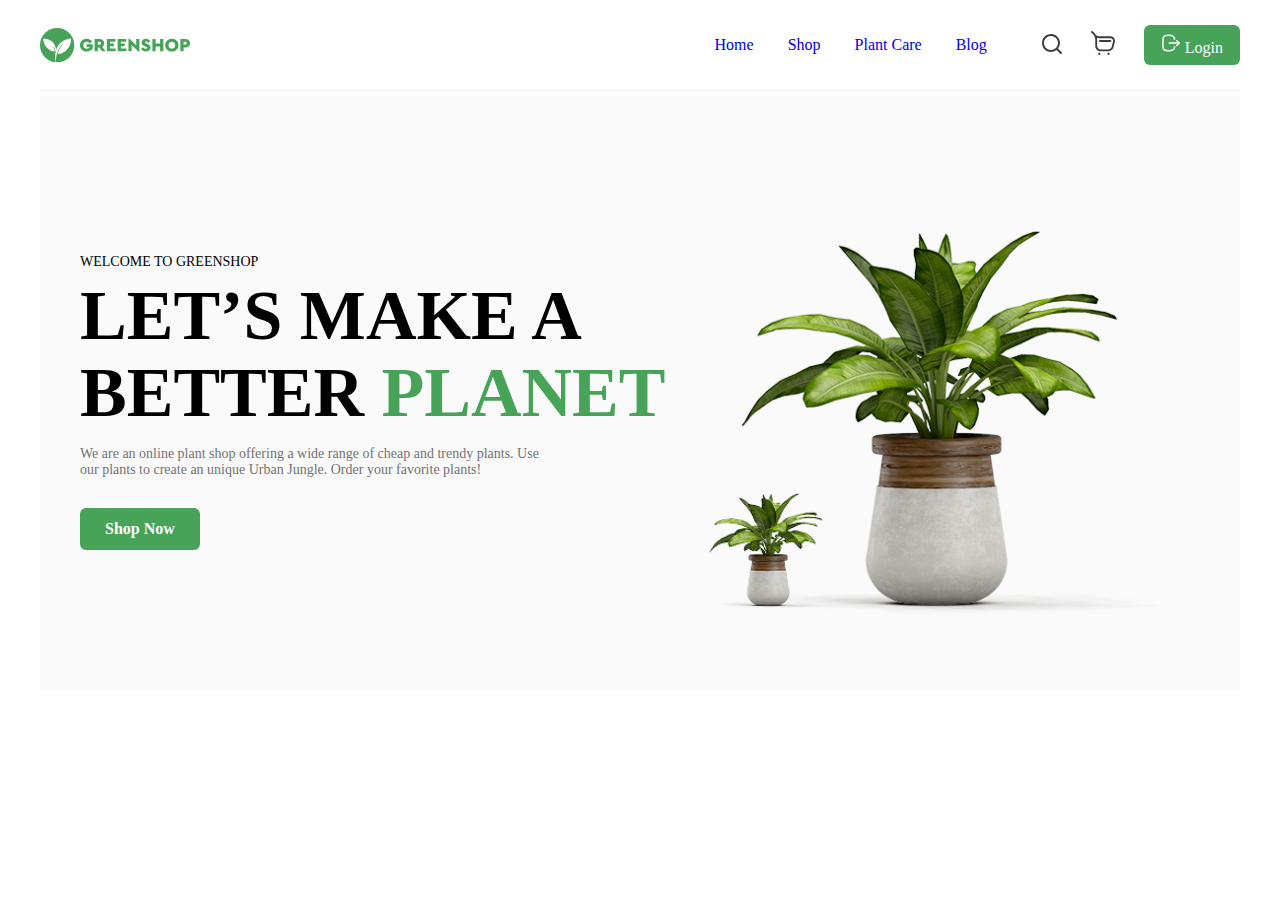
<file: lesson6/index.html>
<!DOCTYPE html>
<html lang="en">

<head>
    <meta charset="UTF-8">
    <meta name="viewport" content="width=device-width, initial-scale=1.0">
    <link rel="stylesheet" href="css/style2.css">
    <title>Home</title>
</head>

<body сlass="body">
    <div class="wrapper">
        <header class="header">
            <a href="#" class="logo">
                <svg xmlns="http://www.w3.org/2000/svg" width="150" height="35" viewBox="0 0 150 35" fill="none">
                    <g clip-path="url(#clip0_1_38)">
                        <path
                            d="M17.15 0C7.67748 0 0 7.67746 0 17.15C0 26.0201 6.73548 33.3175 15.3711 34.207C14.8496 29.9134 15.0436 26.4001 15.7067 23.5135C15.3347 21.7225 14.4898 19.0703 12.5734 17.1864C12.5734 17.1864 13.8348 19.0784 14.5181 21.6214C14.5181 21.6255 14.5221 21.6295 14.5221 21.6335C14.5949 21.9044 14.6596 22.1793 14.7162 22.4623C14.7283 22.527 14.7404 22.5917 14.7526 22.6604C14.8051 22.9515 14.8536 23.2426 14.886 23.5418C5.19513 22.3532 3.12921 13.6569 3.35561 10.3781C13.665 10.9482 15.7754 17.8292 16.0827 22.0985C19.4585 11.0412 30.1843 10.4024 31.0697 10.3781C31.4538 18.8763 25.1509 25.5026 17.6149 26.0807C17.6635 25.8503 17.7201 25.6198 17.7767 25.3934C17.7928 25.3247 17.813 25.26 17.8333 25.1913C17.8777 25.0296 17.9222 24.8679 17.9748 24.7061C17.995 24.6374 18.0192 24.5646 18.0394 24.4959C18.096 24.318 18.1567 24.1442 18.2173 23.9663C18.2335 23.9259 18.2456 23.8854 18.2618 23.845C18.3386 23.6348 18.4195 23.4326 18.5003 23.2305C18.5084 23.2143 18.5125 23.1941 18.5205 23.1779C18.5205 23.1779 18.5205 23.1779 18.5246 23.1779C20.4571 18.5043 24.0229 15.4439 24.0229 15.4439C17.0247 19.4868 15.8441 29.9983 15.6582 34.2231C16.1514 34.2676 16.6446 34.2999 17.15 34.2999C26.6225 34.2999 34.3 26.6225 34.3 17.15C34.3 7.67746 26.6225 0 17.15 0Z"
                            fill="#46A358" />
                        <path
                            d="M46.7038 10.7454C48.9719 10.7454 50.8235 11.7198 52.0243 13.4987L49.7764 15.4109C48.9719 14.287 47.9975 13.7048 46.6472 13.7048C44.5691 13.7048 43.2754 15.0713 43.2754 17.1534C43.2754 19.2719 44.6419 20.695 46.8372 20.695C48.0177 20.695 48.9557 20.2826 49.5541 19.5913V19.0091H46.6674V16.2357H52.7763V20.1331C52.1941 21.164 51.3693 21.9888 50.302 22.6235C49.2347 23.242 48.0339 23.5614 46.7038 23.5614C42.9924 23.618 39.9238 20.7314 39.9764 17.1534C39.9198 13.5957 42.9924 10.6888 46.7038 10.7454Z"
                            fill="#46A358" />
                        <path
                            d="M61.9577 23.3315L59.1681 19.4907H57.8379V23.3315H54.6157V10.9683H59.4672C62.2204 10.9683 64.246 12.6542 64.246 15.2214C64.246 16.7375 63.5142 17.9948 62.2973 18.7428L65.5559 23.3315H61.9577ZM57.8339 16.6809H59.4834C60.3809 16.6809 60.9631 16.0987 60.9631 15.2214C60.9631 14.3441 60.3809 13.7781 59.4834 13.7781H57.8339V16.6809Z"
                            fill="#46A358" />
                        <path
                            d="M66.8335 10.9683H75.4126V13.8711H70.0557V15.5772H73.8763V18.2738H70.0557V20.4287H75.639V23.3315H66.8335V10.9683Z"
                            fill="#46A358" />
                        <path
                            d="M77.644 10.9683H86.223V13.8711H80.8662V15.5772H84.6867V18.2738H80.8662V20.4287H86.4494V23.3315H77.644V10.9683Z"
                            fill="#46A358" />
                        <path
                            d="M99.4194 10.9681V23.5577H98.3884L91.6812 17.0567V23.3313H88.459V10.7417H89.4899L96.1971 17.1497V10.9681H99.4194Z"
                            fill="#46A358" />
                        <path
                            d="M103.264 19.1349C103.996 20.1092 104.764 20.7278 106.017 20.7278C106.862 20.7278 107.291 20.4286 107.291 19.8262C107.291 19.2845 107.008 19.1147 106.034 18.6821L104.76 18.1201C102.718 17.2186 101.631 16.0583 101.631 14.3926C101.631 12.2013 103.43 10.7378 105.957 10.7378C107.998 10.7378 109.442 11.7121 110.19 13.2282L108.035 14.8777C107.436 13.9802 106.875 13.5678 105.993 13.5678C105.318 13.5678 104.889 13.8306 104.889 14.3562C104.889 14.805 105.152 15.0516 105.957 15.3669L107.38 15.9653C109.535 16.8668 110.545 17.9503 110.545 19.6928C110.545 22.0903 108.577 23.5538 106.009 23.5538C103.782 23.5538 101.983 22.4865 101.081 20.7804L103.264 19.1349Z"
                            fill="#46A358" />
                        <path
                            d="M112.393 10.9683H115.615V15.4842H120.131V10.9683H123.353V23.3315H120.131V18.387H115.615V23.3315H112.393V10.9683Z"
                            fill="#46A358" />
                        <path
                            d="M131.843 10.7417C135.442 10.6649 138.607 13.6081 138.53 17.1497C138.603 20.7277 135.442 23.6143 131.843 23.5577C128.229 23.6143 125.116 20.7277 125.193 17.1497C125.116 13.6081 128.229 10.6689 131.843 10.7417ZM131.86 13.7011C129.874 13.7011 128.488 15.108 128.488 17.1497C128.488 18.1806 128.807 19.0216 129.426 19.6603C130.044 20.2789 130.869 20.5983 131.86 20.5983C133.772 20.5983 135.231 19.2116 135.231 17.1497C135.235 15.108 133.772 13.7011 131.86 13.7011Z"
                            fill="#46A358" />
                        <path
                            d="M140.374 10.9683H145.225C147.979 10.9683 150.004 12.6542 150.004 15.2214C150.004 17.7523 147.926 19.4907 145.225 19.4907H143.596V23.3315H140.374V10.9683ZM145.242 16.6809C146.139 16.6809 146.721 16.0987 146.721 15.2214C146.721 14.3441 146.139 13.7781 145.242 13.7781H143.592V16.6809H145.242Z"
                            fill="#46A358" />
                    </g>
                    <defs>
                        <clipPath id="clip0_1_38">
                            <rect width="150" height="34.2999" fill="white" />
                        </clipPath>
                    </defs>
                </svg>
            </a>
            <nav class="navigation">
                <ul>
                    <li><a href="#">Home</a></li>
                    <li><a href="#">Shop</a></li>
                    <li><a href="#">Plant Care</a></li>
                    <li><a href="#">Blog</a></li>
                </ul>
                <div class="line">
                    <button type="button" class="search">
                        <svg xmlns="http://www.w3.org/2000/svg" width="20" height="20" viewBox="0 0 20 20" fill="none">
                            <path
                                d="M14.5726 16.0029C10.5755 19.1865 4.988 18.3056 2.02842 14.6542C-0.828088 11.129 -0.64944 6.04347 2.44943 2.82482C5.65137 -0.500594 10.6854 -0.944524 14.3346 1.78337C15.642 2.76051 16.6183 4.00364 17.2542 5.50838C17.8938 7.02186 18.0881 8.59654 17.8663 10.2205C17.6452 11.837 17 13.2775 15.9499 14.6217C16.0349 14.6773 16.1255 14.7173 16.1904 14.7822C17.3448 15.9311 18.4947 17.0843 19.6491 18.2331C19.9227 18.5054 20.0589 18.8225 19.9776 19.2047C19.8165 19.9651 18.9107 20.2586 18.3298 19.7366C18.0575 19.4925 17.807 19.2234 17.5484 18.9649C16.6002 18.0177 15.6526 17.0699 14.7044 16.1227C14.665 16.0853 14.6238 16.0503 14.5726 16.0029ZM15.9605 8.98677C15.9705 5.12689 12.8529 2.00627 8.98261 2.00065C5.12292 1.99503 2.00781 5.09068 1.99094 8.94806C1.97408 12.8173 5.08544 15.9467 8.96762 15.9648C12.8117 15.9829 15.9505 12.8504 15.9605 8.98677Z"
                                fill="#3D3D3D" />
                        </svg>
                    </button>
                    <a href="#" class="shop">
                        <svg xmlns="http://www.w3.org/2000/svg" width="24" height="24" viewBox="0 0 24 24" fill="none">
                            <path
                                d="M17.1558 20.25H9.89066C6.78905 20.25 4.26569 17.7267 4.26569 14.6251V8.85947C4.26569 5.9762 2.82861 3.30739 0.421544 1.72031C-0.0107343 1.43531 -0.130077 0.853876 0.154921 0.421598C0.439919 -0.0107278 1.02131 -0.130118 1.45368 0.154974C2.82776 1.06097 3.94254 2.2559 4.73969 3.63167C4.91195 3.82466 6.30104 5.29699 8.57821 5.29699H19.3738C22.3191 5.24191 24.6245 8.19769 23.8544 11.0406L22.6117 15.9939C21.9829 18.4998 19.7394 20.25 17.1558 20.25ZM5.90415 6.64234C6.06001 7.36238 6.14068 8.10483 6.14068 8.85947V14.6251C6.14068 16.6928 7.82292 18.375 9.89066 18.375H17.1558C18.8782 18.375 20.3739 17.2082 20.793 15.5376L22.0358 10.5844C22.4933 8.89509 21.1233 7.13931 19.3738 7.17198H8.57817C7.54828 7.17198 6.65185 6.94993 5.90415 6.64234ZM9.42191 22.8281C9.42191 22.1809 8.89724 21.6563 8.25004 21.6563C6.69511 21.7182 6.69647 23.9387 8.25004 24C8.89724 24 9.42191 23.4753 9.42191 22.8281ZM18.75 22.8281C18.75 22.1809 18.2253 21.6563 17.5781 21.6563C16.0232 21.7182 16.0245 23.9387 17.5781 24C18.2253 24 18.75 23.4753 18.75 22.8281ZM20.3113 9.98446C20.3113 9.46668 19.8916 9.04697 19.3738 9.04697H8.95316C7.7093 9.09647 7.71023 10.8729 8.95316 10.922H19.3738C19.8916 10.922 20.3113 10.5022 20.3113 9.98446Z"
                                fill="#3D3D3D" />
                        </svg>
                    </a>
                    <a href="#" class="login">
                        <svg xmlns="http://www.w3.org/2000/svg" width="20" height="20" viewBox="0 0 20 20" fill="none">
                            <path d="M18.1592 10.1003H8.125" stroke="white" stroke-width="1.5" stroke-linecap="round"
                                stroke-linejoin="round" />
                            <path d="M15.7202 7.67041L18.1602 10.1004L15.7202 12.5304" stroke="white" stroke-width="1.5"
                                stroke-linecap="round" stroke-linejoin="round" />
                            <path
                                d="M13.6331 6.35817C13.3581 3.37484 12.2414 2.2915 7.79972 2.2915C1.88222 2.2915 1.88222 4.2165 1.88222 9.99984C1.88222 15.7832 1.88222 17.7082 7.79972 17.7082C12.2414 17.7082 13.3581 16.6248 13.6331 13.6415"
                                stroke="white" stroke-width="1.5" stroke-linecap="round" stroke-linejoin="round" />
                        </svg>
                        Login
                    </a>
                </div>
            </nav>
        </header>
        <main>
            <section class="section">
                <div class="capa-list">
                    <div class="capa circle">
                        <p class="wel">Welcome to GreenShop</p>
                        <h1 class="title">Let’s Make a <br> Better <span>Planet</span></h1>
                        <p class="description">We are an online plant shop offering a wide range of cheap and trendy
                            plants. Use <br> our plants to create an unique Urban Jungle. Order your favorite plants!
                        </p>
                        <a href="#" class="button-shop"> Shop Now </a>
                    </div>
                    <div class="img capa">
                        <img src="img/smallpl.png" alt="smallplant" class="smallplant">
                        <img src="img/bigplant.png" alt="bigplant" class="bigplant">
                    </div>
                </div>
            </section>
        </main>
    </div>
</body>

</html>
</file>
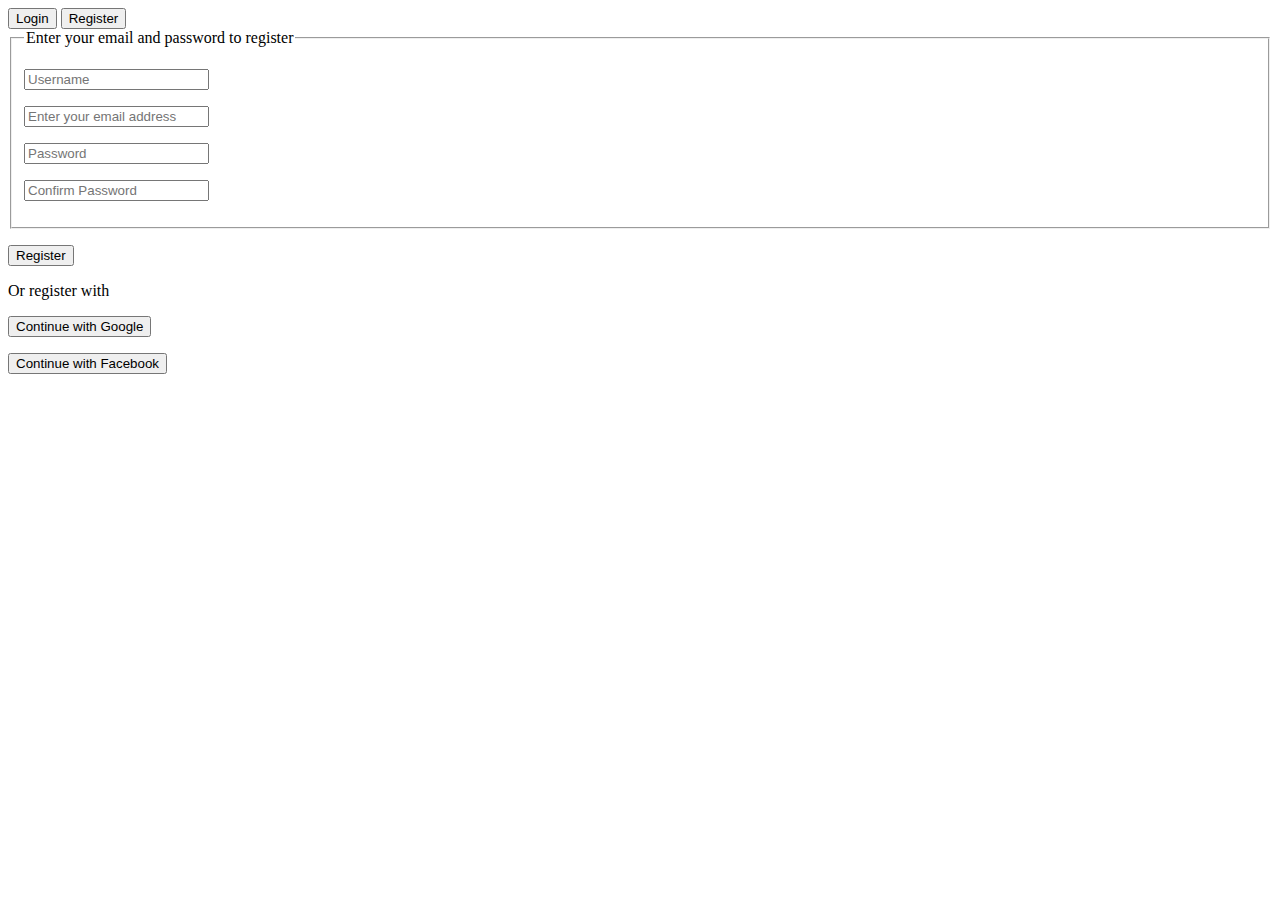
<file: Registration.html>
<!DOCTYPE html>
<html lang="en">

<head>
    <meta charset="UTF-8">
    <meta name="viewport" content="width=device-width, initial-scale=1.0">
    <title>Form</title>
</head>

<body>
    <div>
        <button type="button">Login</button>
        <button type="button">Register</button>
    </div>
    <form action="#" method="post">
        <fieldset>
            <legend>Enter your email and password to register</legend>
            <p>
                <input type="text" name="username" placeholder="Username">
            </p>
            <p>
                <input type="email" name="email" placeholder="Enter your email address">
            </p>
            <p>
                <input type="password" name="password" placeholder="Password">
            </p>
            <p>
                <input type="password" name="confirm_password" placeholder="Confirm Password">
            </p>
        </fieldset>
        <p>
            <input type="submit" value="Register">
        </p>
        <p>Or register with</p>
        <p>
        
            <button type="button">Continue with Google</button>
        </p>
        <p>
            <button type="button">Continue with Facebook</button>
        </p>
    </form>
</body>

</html>
</file>
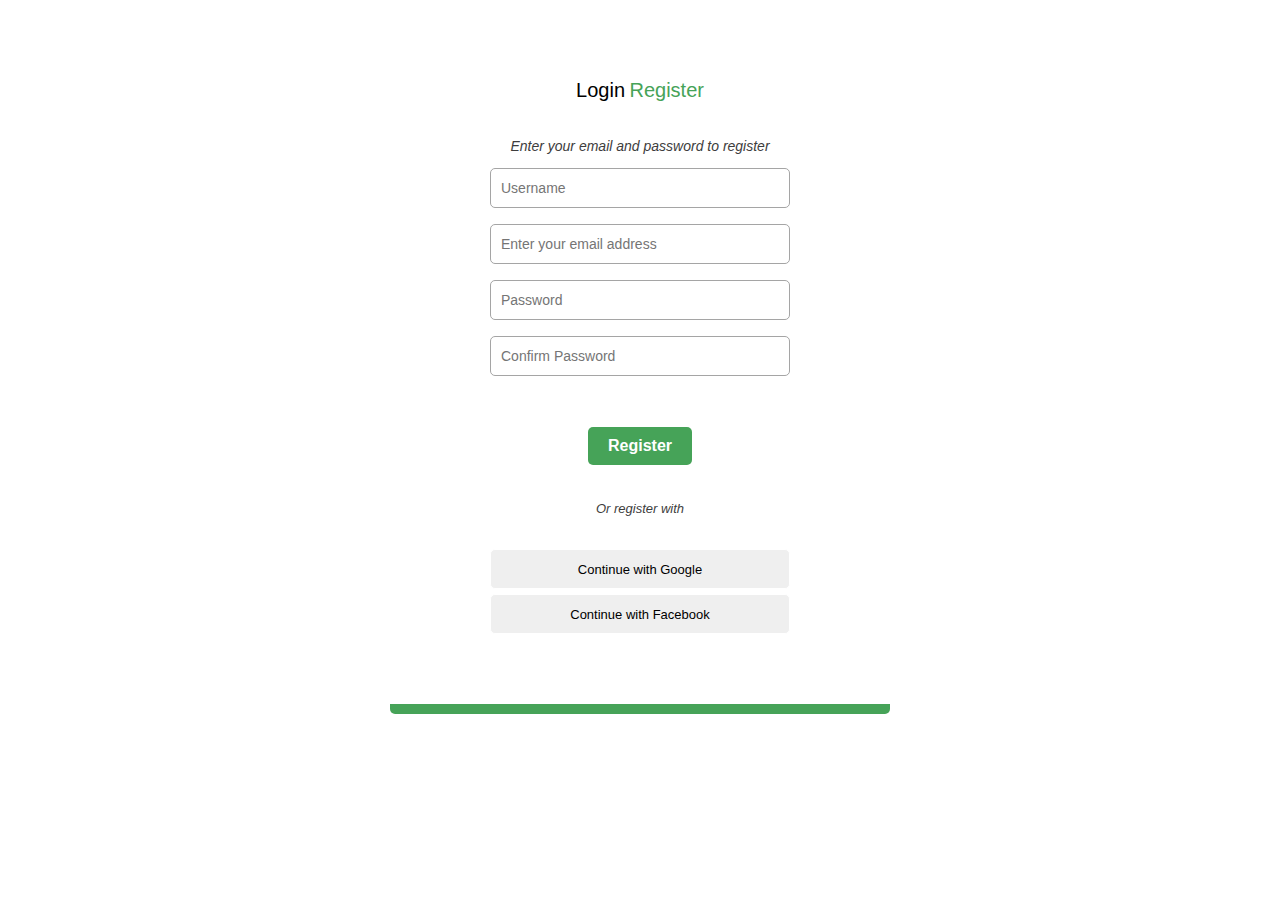
<file: lesson5/registration.html>
<!DOCTYPE html>
<html lang="en">

<head>
    <meta charset="UTF-8">
    <meta name="viewport" content="width=device-width, initial-scale=1.0">
    <link rel="stylesheet" href="css/style.css">
    <title>Form</title>
</head>

<body class="body">
    <div class="wrapper">
        <div class="popup">
            <div class="butt">
                <button type="button" class="butt-log">Login</button>
                <button type="button" class="butt-reg">Register</button>
            </div>
            <form action="#" method="post">
                    <legend class="title">Enter your email and password to register</legend>
                <div class="form">
                    <p>
                        <input type="text" id="username" class="form-input" placeholder="Username">
                    </p>
                    <p>
                        <input type="email" id="email" class="form-input" placeholder="Enter your email address">
                    </p>
                    <p>
                        <input type="password" id="password" class="form-input" placeholder="Password">
                    </p>
                    <p>
                        <input type="password" id="confirm-password" class="form-input" placeholder="Confirm Password">
                    </p>
                </div>
                <p>
                    <button type="submit" class="button">
                        Register
                    </button>
                </p>
                <p class="choice">Or register with</p>
                <p>
                <button class="social-google" type="button" >Continue with Google</button>
                </p>
                <p>
                    <button class="social-facebook" type="button" >Continue with Facebook</button>
                </p>
            </div>
        </div>
    </form>
</body>

</html>
</file>
<file: lesson6/css/style2.css>
* {
    margin: 0;
    box-sizing: border-box;
   
}
.body {
    font-family: 'Tahoma', sans-serif;
    font-style: normal;
    color: #3D3D3D;
    background-color: #FFFFFF;
}
.wrapper {
    max-width: 1200px;
    margin: 0 auto;

}
.header {
    padding: 25px 0;
    border-bottom: 1px solid rgba(70, 163, 88, 0.1);
    font-size: 0; 
}
.logo {
    display: inline-block;
    vertical-align: middle;
    width: 25%; 
}
.navigation {
    display: inline-block;
    vertical-align: middle;
    width: 75%; 
    text-align: right; 
}
.navigation ul {
    display: inline-block;
    list-style: none;
    font-size: 16px; 
    vertical-align: middle;
}
.navigation ul li {
    display: inline-block;
    margin-right: 30px;
}
.navigation ul li a {
    text-decoration: none;
}
.line {
    display: inline-block;
    vertical-align: middle;
    font-size: 16px;
}
.line > * {
    display: inline-block;
    vertical-align: middle;
    margin-left: 25px;
}
.login {
    background-color: #46A358;
    color: white;
    text-decoration: none;
    padding: 8px 17px;
    border-radius: 6px;
}
.search {
    background: none;      
    border: none;         
    padding: 0;            
    cursor: pointer;       
    display: inline-block; 
    vertical-align: middle; 
}
.section {
    background: linear-gradient(98deg, rgba(245, 245, 245, 0.50) -23.46%, rgba(245, 245, 245, 0.50) 107.51%);
    margin-top: 5px;
    font-size: 0; 
}
.capa-list {
    padding: 60px 40px 40px 40px;
}
.capa {
    display: inline-block;
    vertical-align: middle; 
    width: 55%;
    font-size: 16px;
}
.img.capa {
    display: inline-block;
    vertical-align: middle;
    width: 44%;
    position: relative; 
    font-size: 0; 
}
.wel {
    font-size: 14px;
    margin-bottom: 7px;
    text-transform: uppercase;
}
.title {
    font-size: 70px;
    font-weight: bold;
    line-height: 1.1;
    margin-bottom: 15px;
    text-transform: uppercase;
}
.description {
    color: #727272;
    font-size: 14px;
    margin-bottom: 30px;
}
span {
    color: #46A358;
}
.button-shop {
    display: inline-block;
    background-color: #46A358;
    color: white;
    text-decoration: none;
    padding: 12px 25px;
    border-radius: 6px;
    font-weight: bold;
}
.bigplant {
    width: 100%;
    max-width: 512px; 
    display: block;
}
.smallplant {
    position: absolute;
    left: 0;     
    bottom: 30px; 
    width: 30%;
}
</file>
<file: lesson5/css/style.css>
* {
    margin: 0;
    box-sizing: border-box;
}

.body {
    font-family: "Tahoma", sans-serif;
    font-style: italic;
    color: #3D3D3D;
    line-height: 16px;    
     
}
.wrapper {
    width: 500px;
    margin: 0 auto;
}
   
.popup {
    padding: 30px;
    border-bottom: 10px solid #46A358;
    background: #ffffff;
    border-radius: 5px;    
    text-align: center;   
    width: 100%;
    max-width: 500px;
    min-height: 656px;
}
.butt-reg {
    color: #46A358;
    text-decoration: none;
}
.butt-log, .butt-reg {          
    margin-top: 52px;
    font-size: 20px;      
    font-weight: 500;     
    line-height: 16px;   
    margin-bottom: 40px; 
    border: none;        
    background: none;    
    cursor: pointer;    
    padding: 0;         
    outline: none;      
}
.title {
    font-size: 14px;
    font-weight: 400;
    text-align: center;
    margin-bottom: 14px;
}
.form-input {
    width: 100%;         
    max-width: 300px;     
    height: 40px;
    font-size: 14px;
    color: #A5A5A5;
    font-weight: 400;
    padding: 0 10px;
    border: 1px solid rgba(165, 165, 165, 1);
    border-radius: 5px;
    box-sizing: border-box; 
    margin-bottom: 16px;
}
#confirm-password {
    margin-bottom: 41px;
}
.button {
    border-radius: 5px;
    background: #46A358;
    color: #ffffff;
    font-size: 16px;
    font-weight: 700;
    padding: 10px 20px;
    border: none;
    cursor: pointer;
    margin-top: 10px;
    margin-bottom: 36px
}
.choice {
font-size: 13px;
font-weight: 400;
margin-bottom: 27px
}

 .social-google,
.social-facebook {
    display: inline-flex;      
    align-items: center;
    justify-content: center;
    width: 300px;              
    height: 40px;            
    font-size: 13px;
    font-weight: 500;
    border-radius: 5px;
    border: 1px solid #ffffff;
    cursor: pointer;
    padding: 0 10px;
    margin-top: 5px;
}

.social-facebook {
    margin-bottom: 40px;
}
</file>
